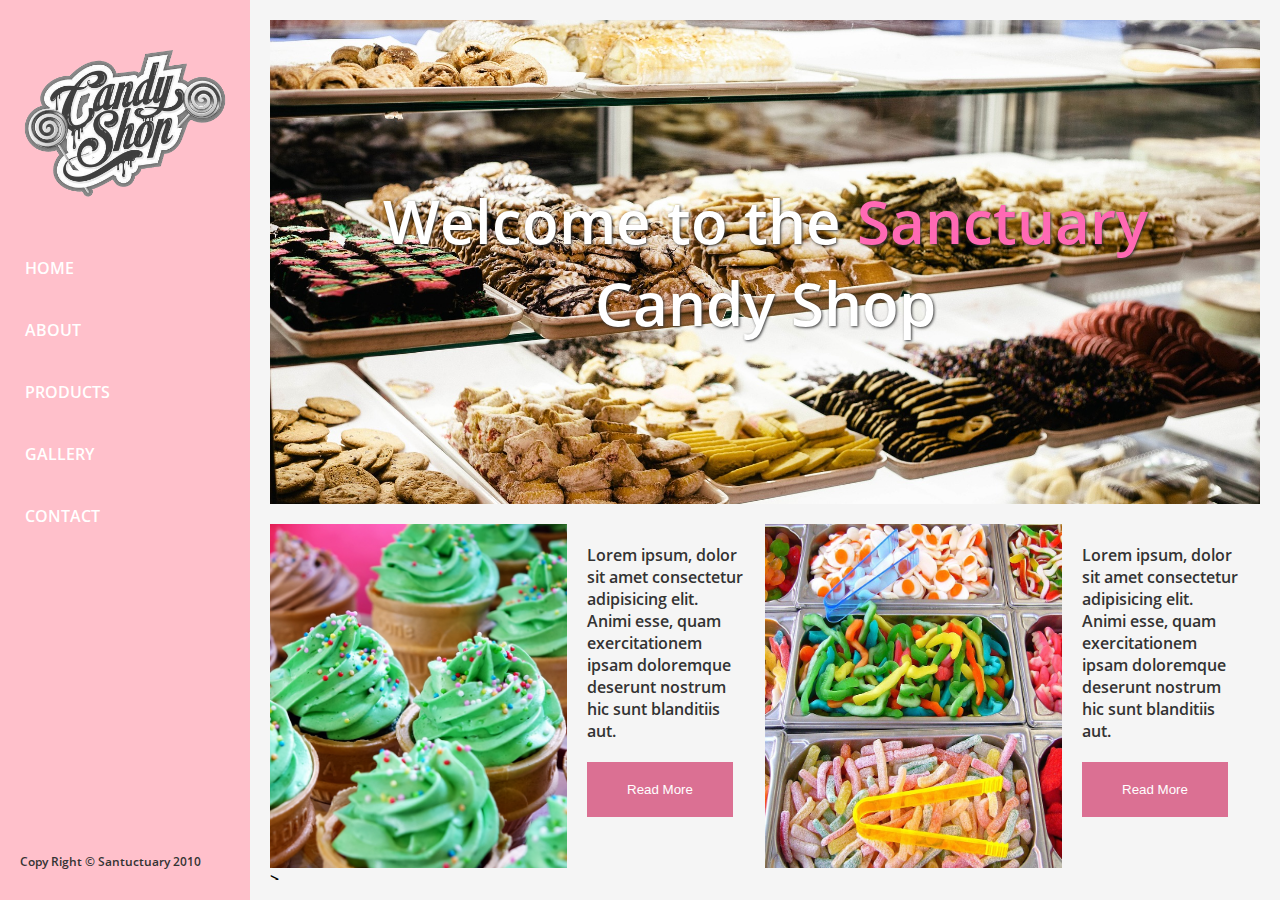
<file: index.html>
<!DOCTYPE html>
<html lang="pt-br">

<head>
    <meta charset="UTF-8">
    <meta http-equiv="X-UA-Compatible" content="IE=edge">
    <meta name="viewport" content="width=device-width, initial-scale=1.0">
    <link rel="stylesheet" href="css/style.css">
    <link rel="shortcut icon" href="img/icon.png" type="image/x-icon">
    <title>Sanctuary Candy Shop</title>
</head>

<body>
    <!-- menu -->
    <div class="menu-container">
        <img src="img/logo.png" class="logo">
        <ul>
            <li> <a href="home.html" target="pages">home</a></li>
            <li> <a href="about.html" target="pages">about</a></li>
            <li> <a href="products.html" target="pages">products</a></li>
            <li> <a href="gallery.html" target="pages">gallery</a></li>
            <li> <a href="contact.html" target="pages">contact</a></li>
        </ul>
        <p>Copy Right &copy; Santuctuary 2010</p>
    </div>
    <div class="container">
        <iframe src="home.html" name="pages" scrolling="auto"></iframe>

    </div>
</body>
</file>
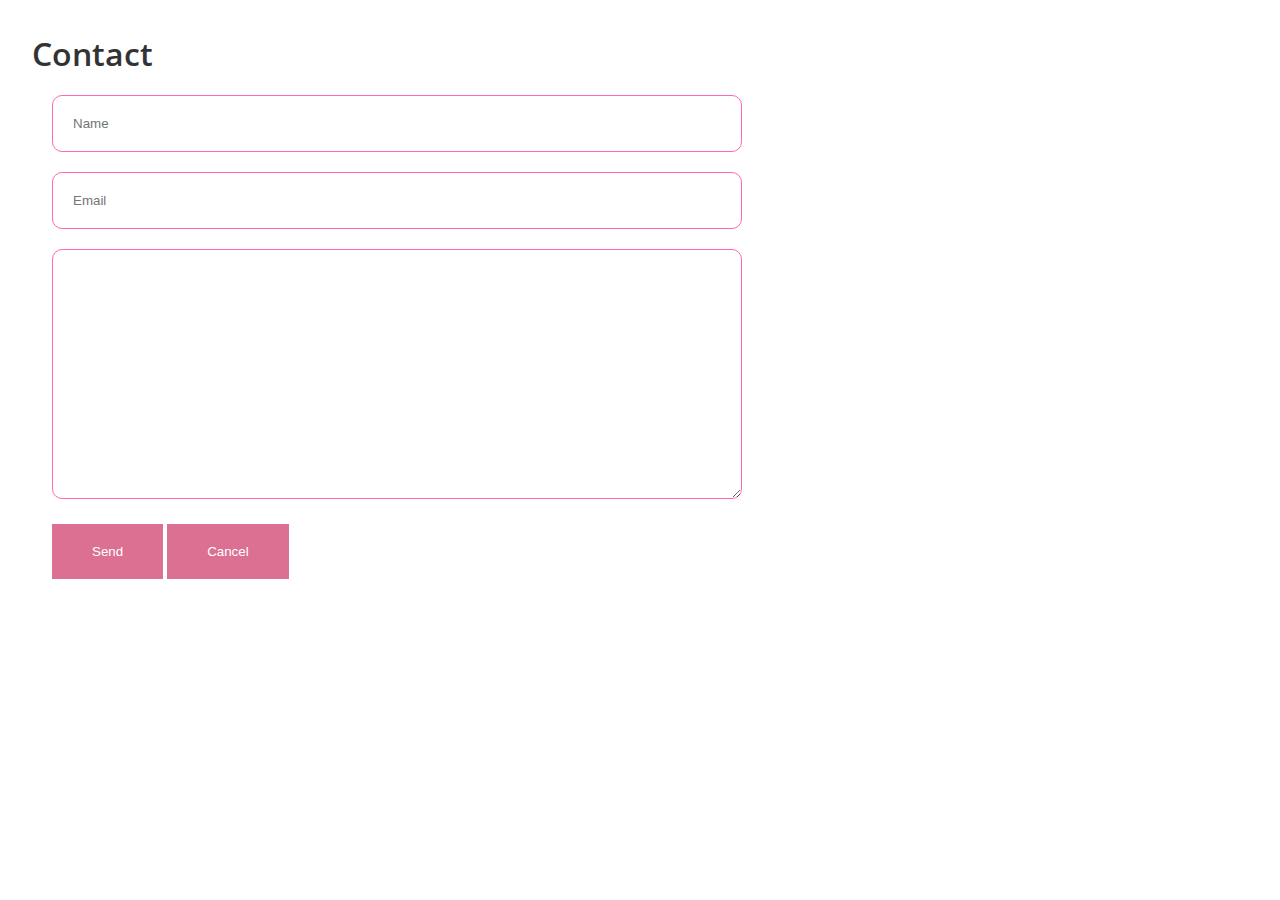
<file: contact.html>
<!DOCTYPE html>
<html lang="pt-br">

<head>
    <meta charset="UTF-8">
    <meta http-equiv="X-UA-Compatible" content="IE=edge">
    <meta name="viewport" content="width=device-width, initial-scale=1.0">
    <link rel="stylesheet" href="css/style.css">
    <link rel="shortcut icon" href="img/icon.png" type="image/x-icon">
    <title>Santuctuary Candy Shop</title>
</head>

<body>
    <!-- div.contact-container>h1+div.contact-itens>form>input+input+textarea+input -->
    <div class="contact-container">
        <h1>Contact</h1>
        <div class="contact-itens">
            <form>
                <input type="text" placeholder="Name" class="cx-text">
                <input type="email" placeholder="Email" class="cx-text">
                <textarea placeholder="Send your message" class="cx-text">

            </textarea>
            <br>
                <input type="submit" value = "Send" class="btn-default">
                <input type="submit" value = "Cancel" class="btn-default">
            </form>
        </div>
    </div>
</body>

</html>
</file>
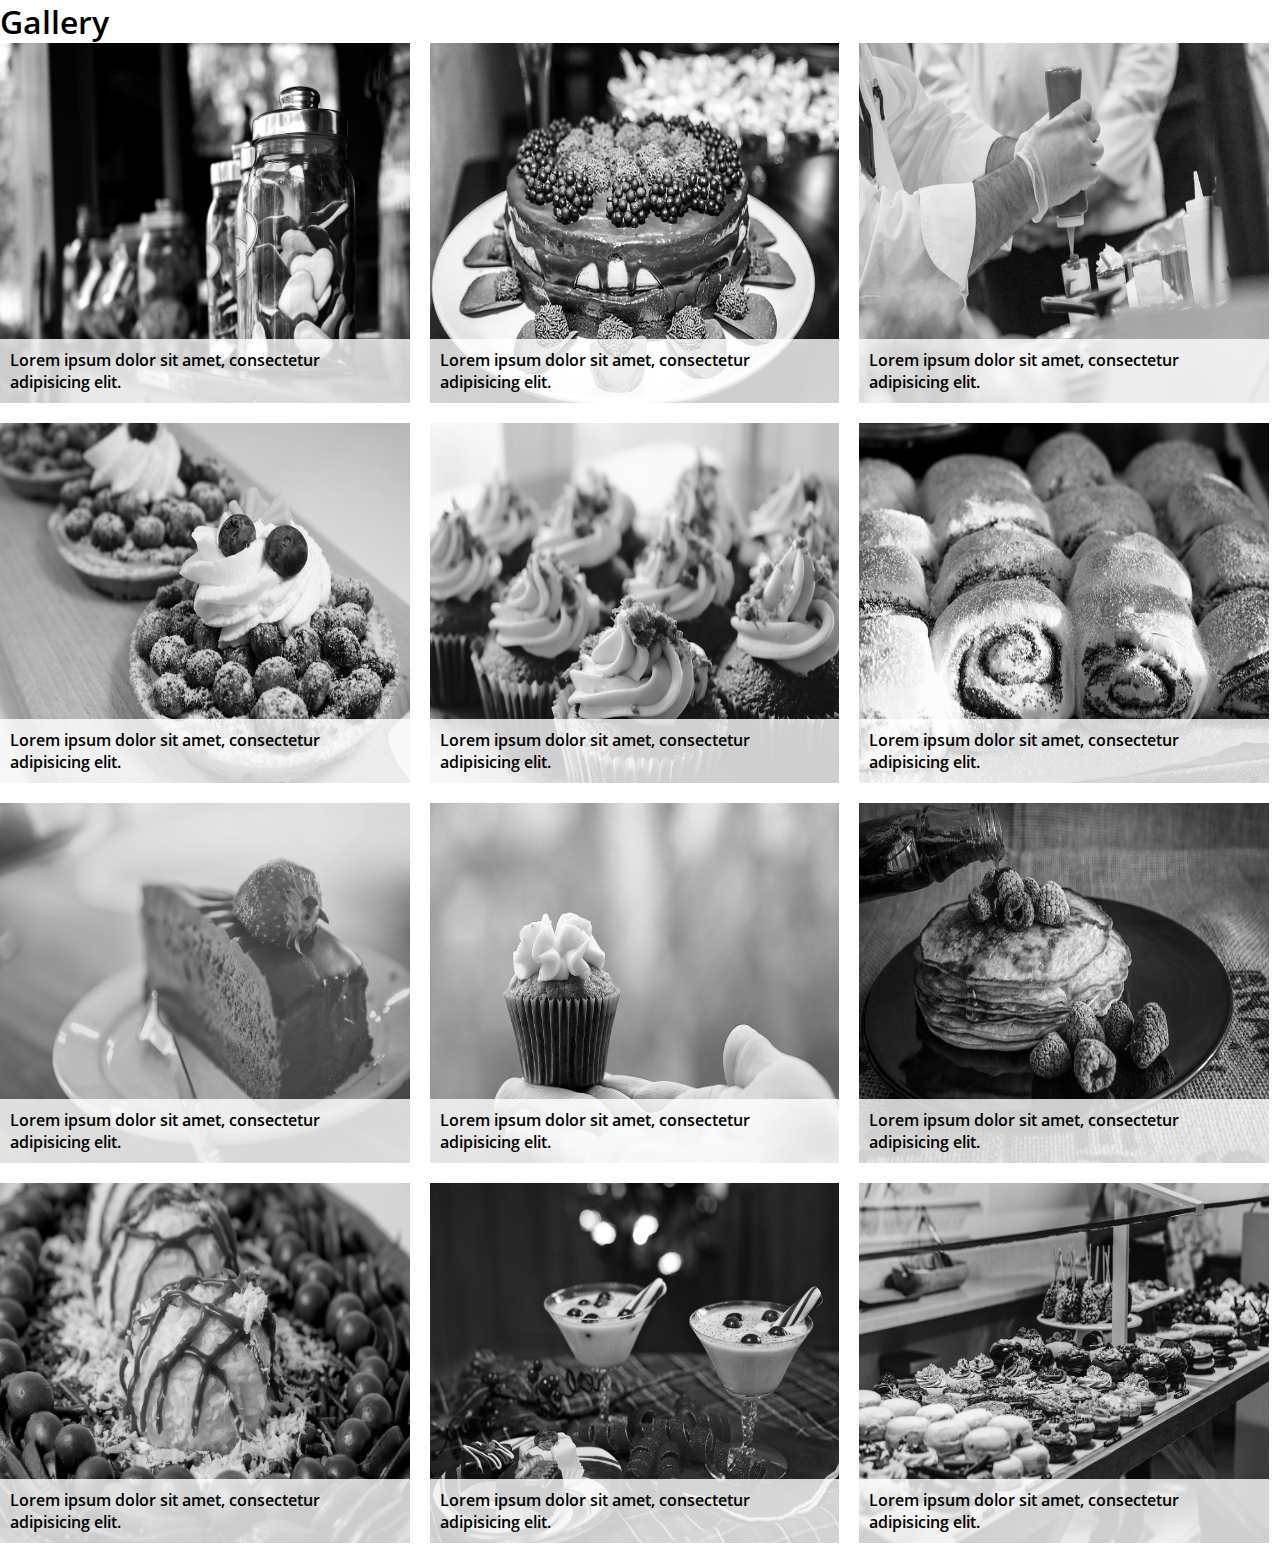
<file: gallery.html>
<!DOCTYPE html>
<html lang="pt-br">

<head>
    <meta charset="UTF-8">
    <meta http-equiv="X-UA-Compatible" content="IE=edge">
    <meta name="viewport" content="width=device-width, initial-scale=1.0">
    <link rel="stylesheet" href="css/style.css">
    <link rel="shortcut icon" href="img/icon.png" type="image/x-icon">
    <title>Santuctuary Candy Shop</title>
</head>

<body>
    <h1>Gallery</h1>
    <div class="gallery-container">
        <div class="gallery-itens">
            <img src="img/galeria1.jpg" alt="galeria1">
            <p>Lorem ipsum dolor sit amet, consectetur adipisicing elit. </p>
        </div>
        <div class="gallery-itens">
            <img src="img/galeria2.jpg" alt="galeria2">
            <p>Lorem ipsum dolor sit amet, consectetur adipisicing elit. </p>
        </div>
        <div class="gallery-itens">
            <img src="img/galeria3.jpg" alt="galeria3">
            <p>Lorem ipsum dolor sit amet, consectetur adipisicing elit. </p>
        </div>
        <div class="gallery-itens">
            <img src="img/galeria4.jpg" alt="galeria1">
            <p>Lorem ipsum dolor sit amet, consectetur adipisicing elit. </p>
        </div>
        <div class="gallery-itens">
            <img src="img/galeria5.jpg" alt="galeria5">
            <p>Lorem ipsum dolor sit amet, consectetur adipisicing elit. </p>
        </div>
        <div class="gallery-itens">
            <img src="img/galeria6.jpg" alt="galeria6">
            <p>Lorem ipsum dolor sit amet, consectetur adipisicing elit. </p>
        </div>
        <div class="gallery-itens">
            <img src="img/galeria7.jpg" alt="galeria7">
            <p>Lorem ipsum dolor sit amet, consectetur adipisicing elit. </p>
        </div>
        <div class="gallery-itens">
            <img src="img/galeria8.jpg" alt="galeria8">
            <p>Lorem ipsum dolor sit amet, consectetur adipisicing elit. </p>
        </div>
        <div class="gallery-itens">
            <img src="img/galeria9.jpg" alt="galeria9">
            <p>Lorem ipsum dolor sit amet, consectetur adipisicing elit. </p>
        </div>
        <div class="gallery-itens">
            <img src="img/galeria10.jpg" alt="galeria10">
            <p>Lorem ipsum dolor sit amet, consectetur adipisicing elit. </p>
        </div>
        <div class="gallery-itens">
            <img src="img/galeria11.jpg" alt="galeria11">
            <p>Lorem ipsum dolor sit amet, consectetur adipisicing elit. </p>
        </div>
        <div class="gallery-itens">
            <img src="img/galeria12.jpg" alt="galeria12">
            <p>Lorem ipsum dolor sit amet, consectetur adipisicing elit. </p>
        </div>
    </div>

</body>
</html>
</file>
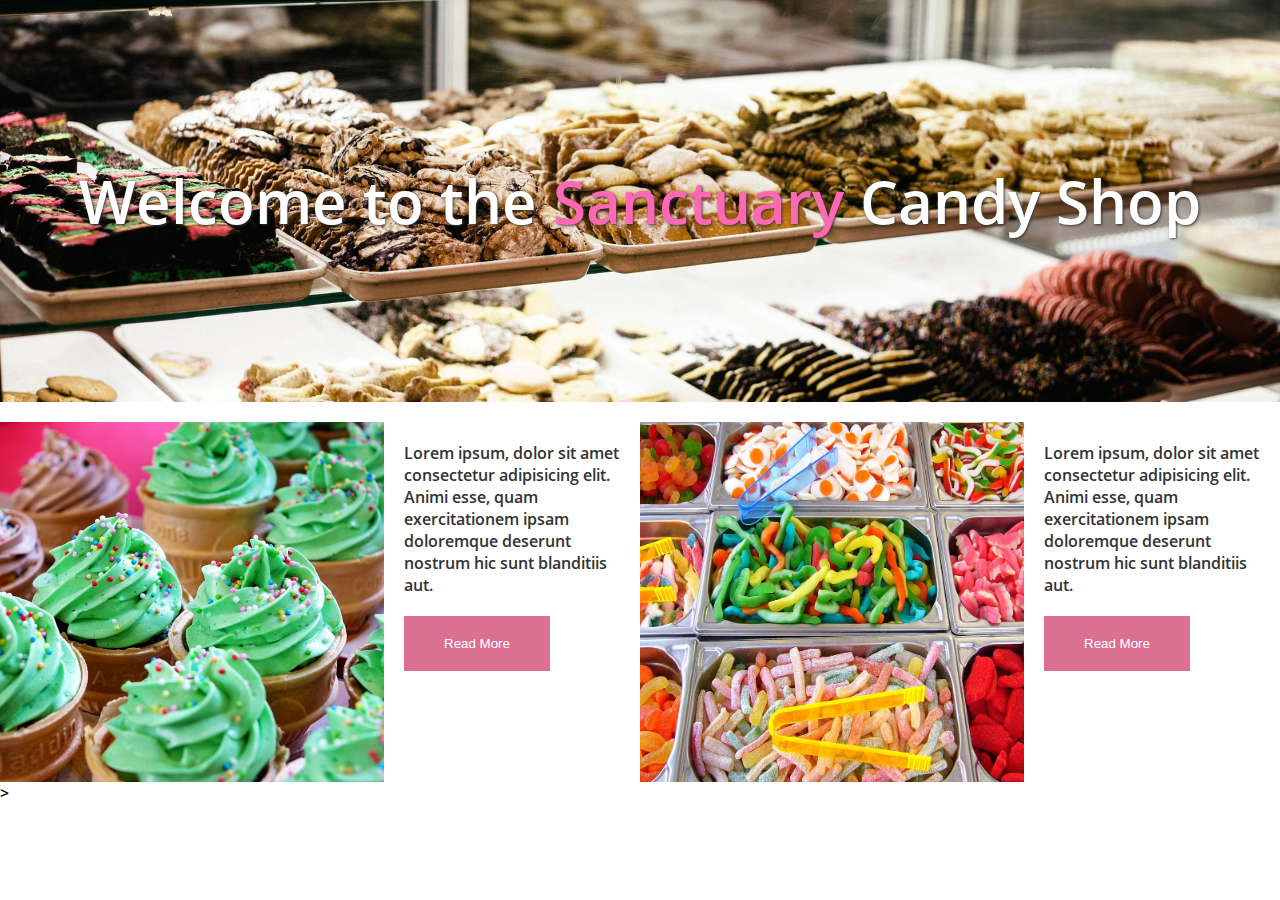
<file: home.html>
<!DOCTYPE html>
<html lang="pt-br">

<head>
    <meta charset="UTF-8">
    <meta http-equiv="X-UA-Compatible" content="IE=edge">
    <meta name="viewport" content="width=device-width, initial-scale=1.0">
    <link rel="stylesheet" href="css/style.css">
    <link rel="shortcut icon" href="img/icon.png" type="image/x-icon">
    <title>Santuctuary Candy Shop</title>
</head>

<body>
    <div class="topo">
        <h1>Welcome to the <span>Sanctuary</span>  Candy Shop </h1>

    </div>
    <div class="home-container">
        <div class="itens1"></div>
        <div class="itens2"><p>Lorem ipsum, dolor sit amet consectetur adipisicing elit. Animi esse, quam exercitationem ipsam
            doloremque deserunt nostrum hic sunt blanditiis aut.</p>
        <input type="submit" value="Read More" class="btn-default">    </div>
        <div class="itens3"></div>
        <div class="itens4"><p>Lorem ipsum, dolor sit amet consectetur adipisicing elit. Animi esse, quam exercitationem ipsam
            doloremque deserunt nostrum hic sunt blanditiis aut.</p>
        <input type="submit" value="Read More" class="btn-default">    </div>
           
    </div>
    
</body>
</html>>
</file>
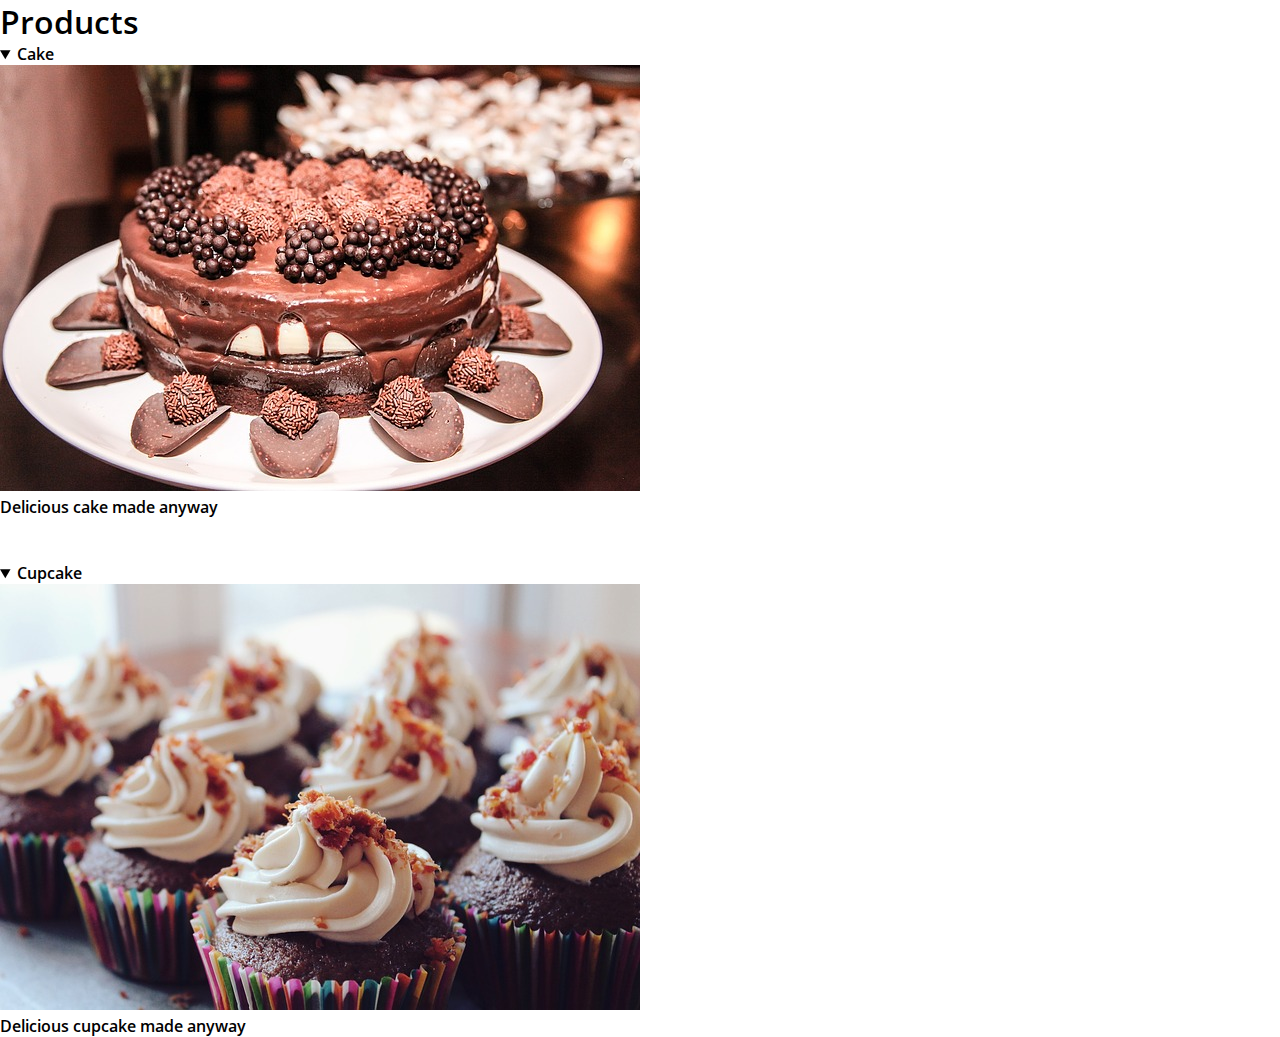
<file: products.html>
<!DOCTYPE html>
<html lang="pt-br">

<head>
    <meta charset="UTF-8">
    <meta http-equiv="X-UA-Compatible" content="IE=edge">
    <meta name="viewport" content="width=device-width, initial-scale=1.0">
    <link rel="stylesheet" href="css/style.css">
    <link rel="shortcut icon" href="img/icon.png" type="image/x-icon">
    <title>Santuctuary Candy Shop</title>
</head>

<body>
    <!-- div.products-container>h1+details:summary+div.products-itens>figure>figcaption -->
    <div class="products-container">
        <h1>Products</h1>
        <details open="open">
            <summary>Cake</summary>
            <div class="products-itens">
                <figure>
                    <img src="img/galeria2.jpg" alt="Cake">
                    <figcaption>Delicious cake made anyway</figcaption>
                </figure>
            </div>
        </details>
        <br><br>
        <details open="open">
            <summary>Cupcake</summary>
            <div class="products-itens">
                <figure>
                    <img src="img/galeria5.jpg" alt="Cupcake">
                    <figcaption>Delicious cupcake made anyway</figcaption>
                </figure>
            </div>
        </details>
    </div>
</body>
</html>
</file>
<file: css/style.css>
*{
    padding: 0;
    margin: 0;
    box-sizing: border-box;
}
/*colocar a fonte dentro do projeto*/
@font-face {
    font-family: 'OpenSans';
    src: url('../font/OpenSans-Semibold.ttf');
}

/*estrutura de todo o html*/
html, textarea{
    font-family: 'OpenSans';
}

ul{
    list-style: none;
}

a{
    text-decoration: none;
}

iframe{
   /* background-color: darkblue;*/
    border: 0;
    width: 100%;
    height: 100%;
    padding: 20px;
}

/*menu*/
.menu-container{
    width: 250px; /*largura*/
    background-color: pink; /*cor de fundo*/
    height: 100%; /*altura*/
    position: fixed; /*posção*/
}

/*logo*/
.logo{
    width: 100%; /*largura*/
    padding: 50px 20px 30px 20px; /*distanciamento das bordas*/
}

.logo:hover{
    filter: saturate(0%); /*deixar o logo preto e branco quando o mouse ficar em cima*/
    transition: .5s; /*demora para ficar preto e branco*/
}

/*menu*/
.menu-container li a{
    /*background-color: red;*/ /*cor de fundo*/
    display: block; /*fundo*/
    padding: 15px; /*distancia*/
    margin: 10px; /*aumentar margem*/
    color: white; /*cor fonte*/
    text-transform: uppercase; /*letras maiusculas*/
    transition: .5s; /*efeito do menu*/
}

/*mexer no cursor do mouse*/
.menu-container li a:hover{
    background-color: hotpink; /*fundo do mouse no menu*/
    transition: .5s; /*tempo de acionamento*/
    padding: 20%;
    
}

/*edição do copy right*/
.menu-container p{
    font-size: 12px; /*tamanho fonte*/
    color: #333; /*cor fonte*/
    padding: 20px; /*distanciamento das bordas*/
    position: absolute; /*posição*/
    bottom: 10px; /*distancia do fim da página*/
}

/*container*/
.container{
    background-color:whitesmoke; /*cor de fundo*/
    width: calc(100% - 250px); /*tamanho da margem*/
    margin-left: 250px; /*direcionamento para o direito*/
    height: 100%; /*largura da margem*/
    position: absolute;
}

/*home*/
.topo{
    background-image: url('../img/banner2.jpg');
    padding: 10em 2em;
    background-position: center;
    background-size: cover;
    text-align: center;
}

.topo h1{
    font-size: 60px;
    color: white;
    text-shadow: 1px 1px 3px #333;
}

/*modificação do spam*/

span{
    /*background-color: thistle;*/
    color: hotpink;
}

/*home container*/
.home-container{
    padding-top: 20px;
    display: grid;
    grid-template-areas: "it1 it2 it3 it4";
    grid-template-columns: 30% auto 30% auto ;
}

.itens1{
    background-image: url('../img/banner.jpg');
    background-position: center;
    background-size: cover;
    grid-area: it1;
    height: 40vh;
}

.itens2{
    grid-area: it2;
    height: 40vh;
    padding: 20px;
}

.itens2 p, .itens4 p{
    color: #333;
    margin-bottom: 20px;
}

.itens3{
    background-image: url('../img/banner3.jpg');
    background-position: center;
    background-size: cover;
    grid-area: it3;
    height: 40vh;
}

.itens4{
    grid-area: it4;
    height: 40vh;
    padding: 20px;
}

/*btn-default = botões*/
.btn-default{
    padding: 20px 40px;
    border: 0;
    background-color: palevioletred;
    color: white;
}

.btn-default:hover{
    background-color: pink;
    color: white;
    cursor: pointer;
    transition: .5s;
}

/*Products*/
.product-container{
    background-color: whitesmoke;
    width: 100%;
    padding: 10px;
}

.product-container h1{
    margin-bottom: 20px;
}

.product-container details{
    font-size: 20px;
    padding: 10px;


}

.product-container figure img{
    width: 75%;
}

/*about*/
.about-container{
    background-image: url(../img/banner4.jpg);
    background-position: center;
    background-size: cover;
    padding: 10em 2em;
}

.about-container h1{
    color: white;
    text-shadow: 1px 1px 3px #333;
}

.about-content{
    background-color: rgba(255, 255, 255, .8);
    width: 100%;
    height: auto;
    display: grid;
    grid-template-areas: "ac1 ac2";
    grid-template-columns: 50% 50%;
}

.about-itens1 {
    grid-area: ac1;
    width: 100%;
    height: auto;
    padding: 20px;
}

.about-itens2 {
    grid-area: ac2;
    width: 100%;
    height: auto;
    padding: 20px;
}

.about-itens2 p{
    padding: 20px 0;
}


video{
    width: 100%;
    height: auto;
}

/*Gallery*/
.gallery-container{
    width: 100%;
    height: auto;
    display: grid;
    grid-template-columns: 32% 32% 32%;
    gap: 20px;
}

.gallery-itens{
    width: 100%;
    height: 40vh;
    position: relative;
}

.gallery-itens img{
    width: 100%;
    height: 100%;
    filter: saturate(0%);
    position: relative;
    transition: .5s;
}

.gallery-itens img:hover{
    cursor: pointer;
    filter: saturate(100%);
    transition: .5s;
}

.gallery-itens p{
    width: 100%;
    height: auto;
    position: absolute;
    bottom: 0;
    background-color: rgba(255, 255, 255, .8);
    padding: 10px;

}

/*Contact*/
.contact-container{
    background-color: rgba(255, 255, 255, .8);
    width: 100%;
    height: 100%;
    padding: 2em 2em;
    position: relative;
}

.contact-container h1{
    color: #333;
}

.contact-itens{
    width: 60%;
    height: auto;
    padding: 20px;
    background-color: rgba(255, 255, 255, .8);
}

.contact-itens textarea{
    width: 100%;
    height: 250px;
}

.cx-text{
    width: 100%;
    padding: 20px;
    margin-bottom: 20px;
    border: 1px solid hotpink; /*cor e expessura da borda*/
    border-radius: 10px; /*borda do input*/
}
</file>
